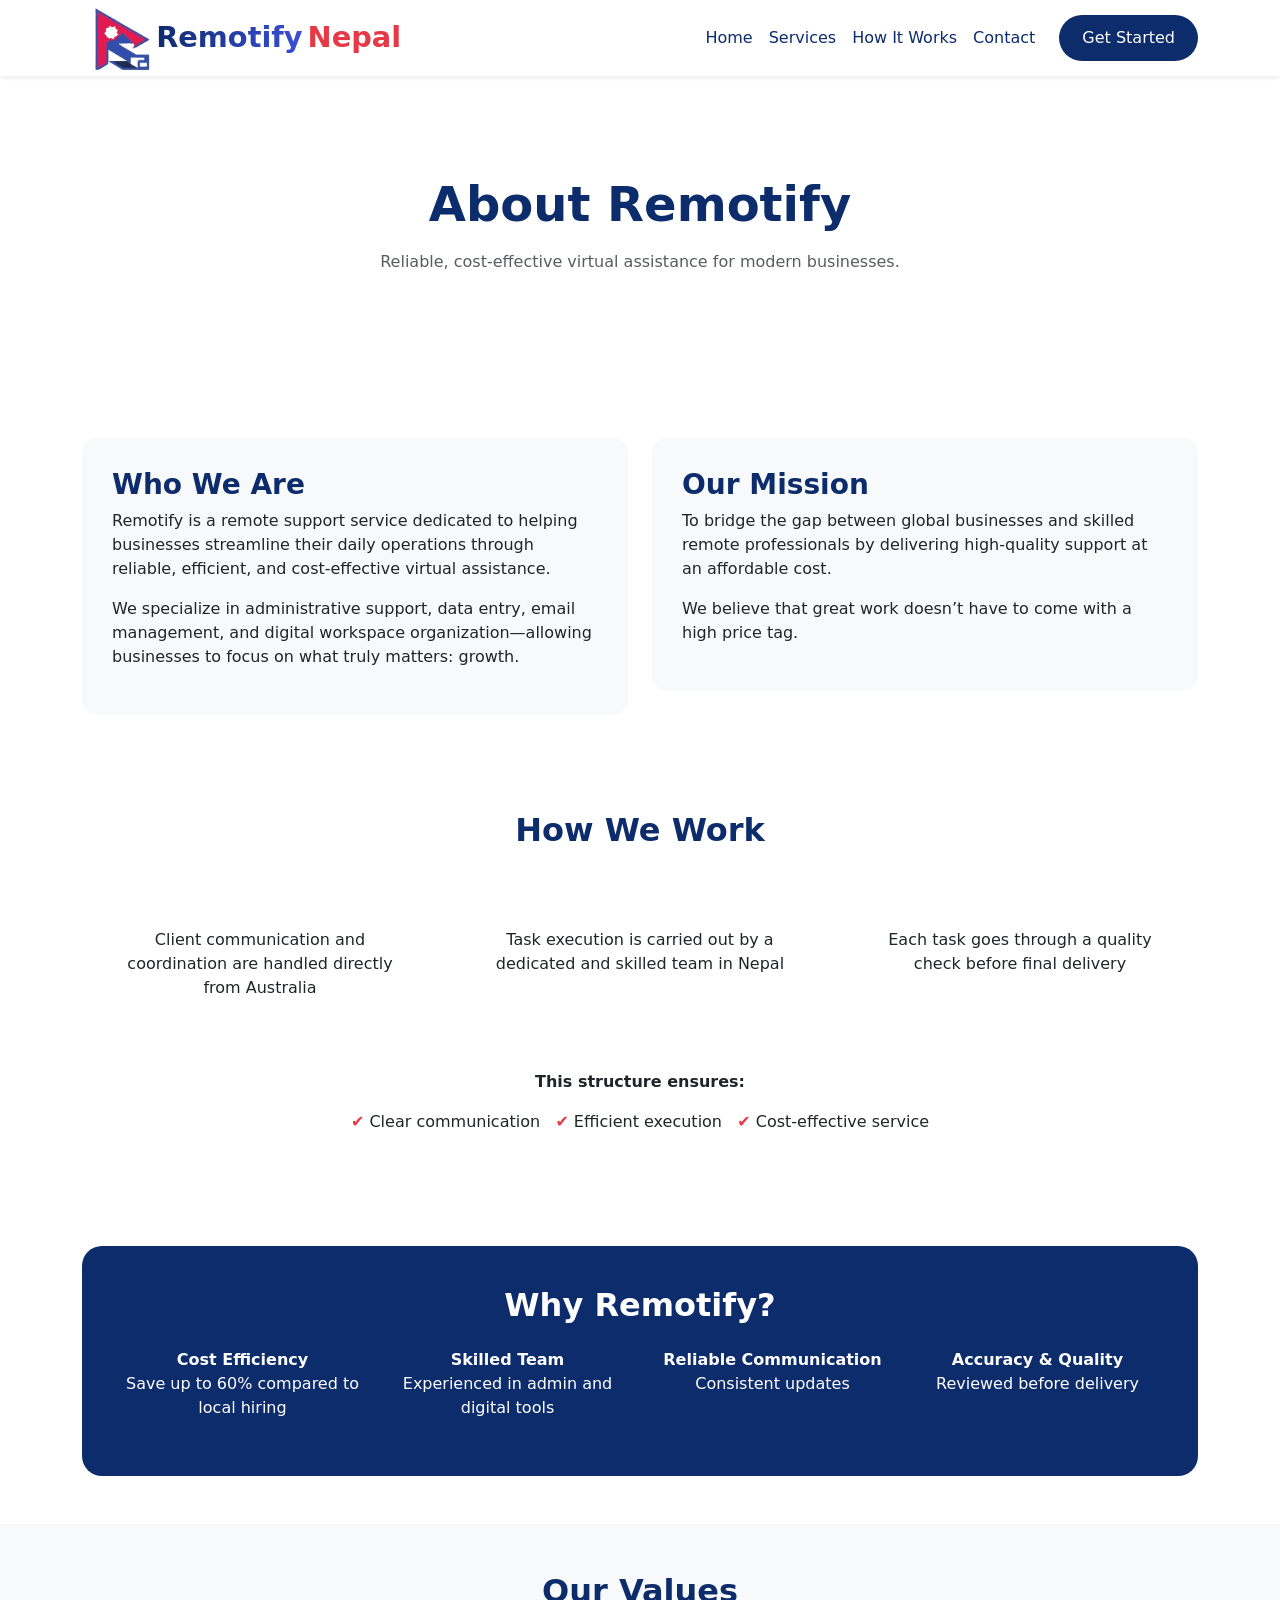
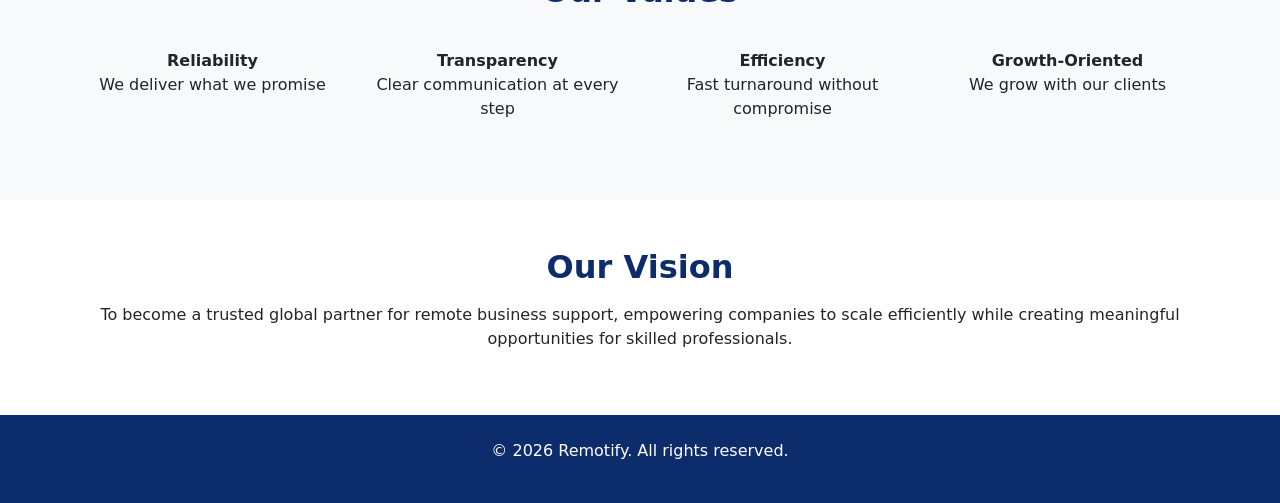
<file: about.html>
<!DOCTYPE html>
<html lang="en">
<head>
<meta charset="UTF-8">
<meta name="viewport" content="width=device-width, initial-scale=1">

<title>About Remotify</title>
<link rel="icon" type="image/png" href="images/favicon.png">

<link href="https://cdn.jsdelivr.net/npm/bootstrap@5.3.3/dist/css/bootstrap.min.css" rel="stylesheet">

<style>

/* COLORS */
:root {
    --blue: #0d2c6c;
    --orange: #e63946;
}


/* NAVBAR */
.logo {
    height: 50px;
    width: auto;
    object-fit: contain;
    transform: scale(1.3);   /* 👈 makes it visually bigger */
    transform-origin: left center;
}
/* BRAND TEXT */
.brand-text {
    font-size: 1.8rem;
    font-weight: 600;
    display: flex;
    align-items: center;
    padding-left: 10px;;
}

/* REMOTIFY gradient (dark → light blue) */
.remotify-text {
    background: linear-gradient(90deg, #0d2c6c, #3a4fd8);
    -webkit-background-clip: text;
    -webkit-text-fill-color: transparent;
}

/* NEPAL orange */
.nepal-text {
    color: #e63946;
    margin-left: 5px;
}
.navbar {
    position: sticky;
    top: 0;
    z-index: 999;
    background: white;
}

.nav-custom {
    color: #0d2c6c !important;
    font-weight: 500;
    transition: 0.3s;
}
.nav-custom:hover {
    color: var(--orange) !important;
}

.btn-get-started {
    background: #0d2c6c;
    color: white;
    border-radius: 50px;
    padding: 10px 22px;
    transition: 0.3s;
}

.btn-get-started:hover {
    background: #e63946;
    color: white;
    transform: translateY(-2px);
}

/* HEADINGS */
.section-title {
    color: var(--blue);
    font-weight: 800;
}

/* HERO */
.about-hero {
    padding: 100px 0;
    text-align: center;
}
.about-hero h1 {
    font-size: 3rem;
    font-weight: 800;
    color: var(--blue);
}

/* CARDS */
.card-custom {
    border-radius: 15px;
    padding: 30px;
    transition: 0.3s;
}
.card-custom:hover {
    transform: translateY(-8px);
    box-shadow: 0 10px 25px rgba(0,0,0,0.1);
}

/* BLUE SECTION */
.blue-box {
    background: var(--blue);
    color: white;
    border-radius: 20px;
    padding: 40px;
}

/* LIST CHECK */
.check {
    color: var(--orange);
    font-weight: bold;
}

/* VALUES */
.value-item {
    padding: 15px;
}

</style>
</head>

<body>

<!-- NAVBAR -->
<nav class="navbar navbar-expand-lg shadow-sm">
<div class="container">
<a class="navbar-brand d-flex align-items-center" href="#">
    <img src="images/remotifynp.png" class="logo me-2">

    <span class="brand-text">
        <span class="remotify-text">Remotify</span>
        <span class="nepal-text"> Nepal</span>
    </span>
</a>

<button class="navbar-toggler" data-bs-toggle="collapse" data-bs-target="#nav">
<span class="navbar-toggler-icon"></span>
</button>

<div class="collapse navbar-collapse" id="nav">
<ul class="navbar-nav ms-auto">
<li class="nav-item"><a class="nav-link nav-custom" href="index.html">Home</a></li>
<li class="nav-item"><a class="nav-link nav-custom" href="index.html#services">Services</a></li>
<li class="nav-item"><a class="nav-link nav-custom" href="index.html#how">How It Works</a></li>
<li class="nav-item"><a class="nav-link nav-custom" href="index.html#contact">Contact</a></li>

</ul>
<a href="index.html#contact" class="btn btn-get-started ms-3">Get Started</a>
</div>
</div>
</nav>

<!-- HERO -->
<section class="about-hero">
<div class="container">
<h1>About Remotify</h1>
<p class="mt-3 text-muted">
Reliable, cost-effective virtual assistance for modern businesses.
</p>
</div>
</section>

<!-- ABOUT -->
<section class="py-5">
<div class="container">

<div class="row g-4">

<div class="col-md-6">
<div class="card-custom bg-light">
<h3 class="section-title">Who We Are</h3>
<p>
Remotify is a remote support service dedicated to helping businesses streamline their daily operations through reliable, efficient, and cost-effective virtual assistance.
</p>
<p>
We specialize in administrative support, data entry, email management, and digital workspace organization—allowing businesses to focus on what truly matters: growth.
</p>
</div>
</div>

<div class="col-md-6">
<div class="card-custom bg-light">
<h3 class="section-title">Our Mission</h3>
<p>
To bridge the gap between global businesses and skilled remote professionals by delivering high-quality support at an affordable cost.
</p>
<p>
We believe that great work doesn’t have to come with a high price tag.
</p>
</div>
</div>

</div>

</div>
</section>

<!-- HOW WE WORK -->
<section class="py-5">
<div class="container">

<h2 class="section-title text-center mb-5">How We Work</h2>

<div class="row g-4 text-center">

<div class="col-md-4">
<div class="card-custom">
<p>Client communication and coordination are handled directly from Australia</p>
</div>
</div>

<div class="col-md-4">
<div class="card-custom">
<p>Task execution is carried out by a dedicated and skilled team in Nepal</p>
</div>
</div>

<div class="col-md-4">
<div class="card-custom">
<p>Each task goes through a quality check before final delivery</p>
</div>
</div>

</div>

<div class="mt-4 text-center">
<p class="fw-bold">This structure ensures:</p>
<p>
<span class="check">✔</span> Clear communication &nbsp;
<span class="check">✔</span> Efficient execution &nbsp;
<span class="check">✔</span> Cost-effective service
</p>
</div>

</div>
</section>

<!-- WHY REMOTIFY -->
<section class="py-5">
<div class="container">

<div class="blue-box text-center">
<h2 class="fw-bold mb-4">Why Remotify?</h2>

<div class="row">

<div class="col-md-3">
<p><b>Cost Efficiency</b><br>Save up to 60% compared to local hiring</p>
</div>

<div class="col-md-3">
<p><b>Skilled Team</b><br>Experienced in admin and digital tools</p>
</div>

<div class="col-md-3">
<p><b>Reliable Communication</b><br>Consistent updates</p>
</div>

<div class="col-md-3">
<p><b>Accuracy & Quality</b><br>Reviewed before delivery</p>
</div>

</div>
</div>

</div>
</section>

<!-- VALUES -->
<section class="py-5 bg-light">
<div class="container text-center">

<h2 class="section-title mb-4">Our Values</h2>

<div class="row">

<div class="col-md-3 value-item">
<b>Reliability</b>
<p>We deliver what we promise</p>
</div>

<div class="col-md-3 value-item">
<b>Transparency</b>
<p>Clear communication at every step</p>
</div>

<div class="col-md-3 value-item">
<b>Efficiency</b>
<p>Fast turnaround without compromise</p>
</div>

<div class="col-md-3 value-item">
<b>Growth-Oriented</b>
<p>We grow with our clients</p>
</div>

</div>

</div>
</section>

<!-- VISION -->
<section class="py-5">
<div class="container text-center">

<h2 class="section-title">Our Vision</h2>
<p class="mt-3">
To become a trusted global partner for remote business support, empowering companies to scale efficiently while creating meaningful opportunities for skilled professionals.
</p>

</div>
</section>

<!-- FOOTER -->
<footer class="text-center py-4" style="background:#0d2c6c; color:white;">
<p>© 2026 Remotify. All rights reserved.</p>
</footer>

<script src="https://cdn.jsdelivr.net/npm/bootstrap@5.3.3/dist/js/bootstrap.bundle.min.js"></script>

</body>
</html>
</file>
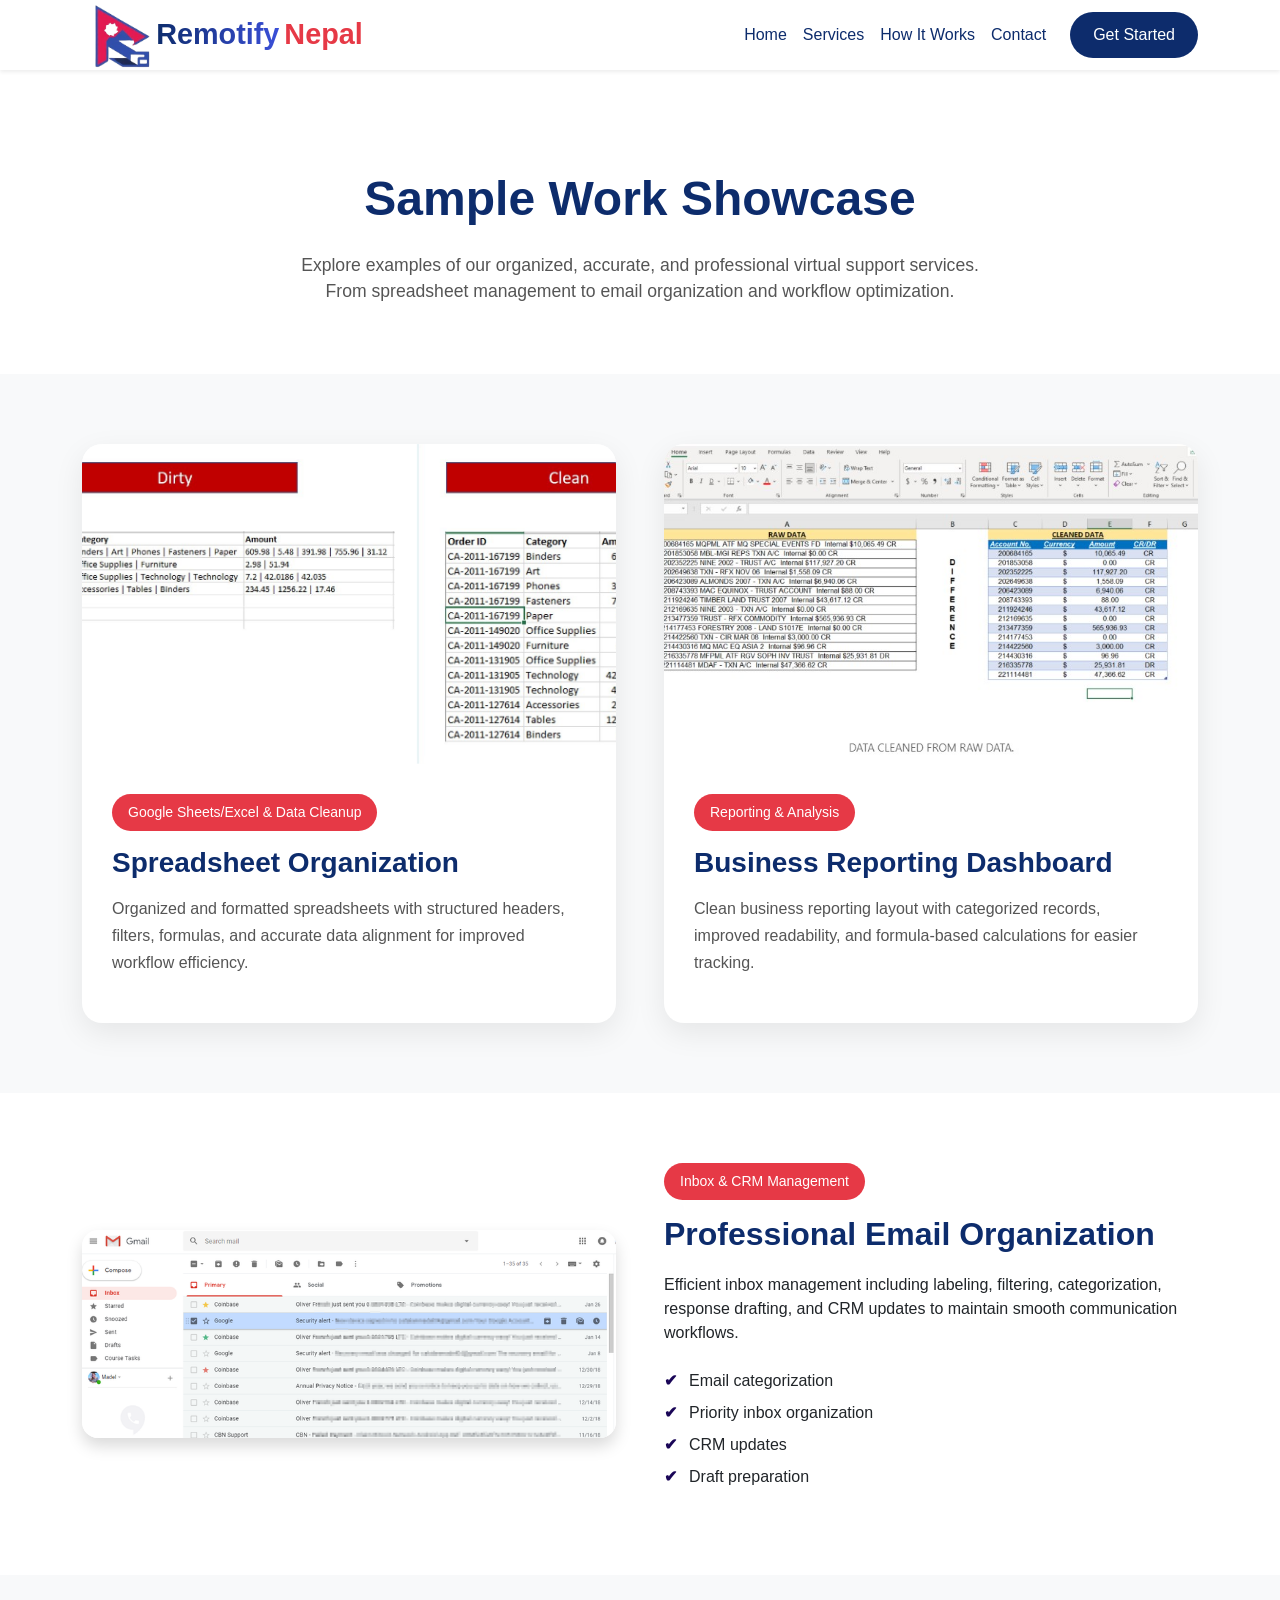
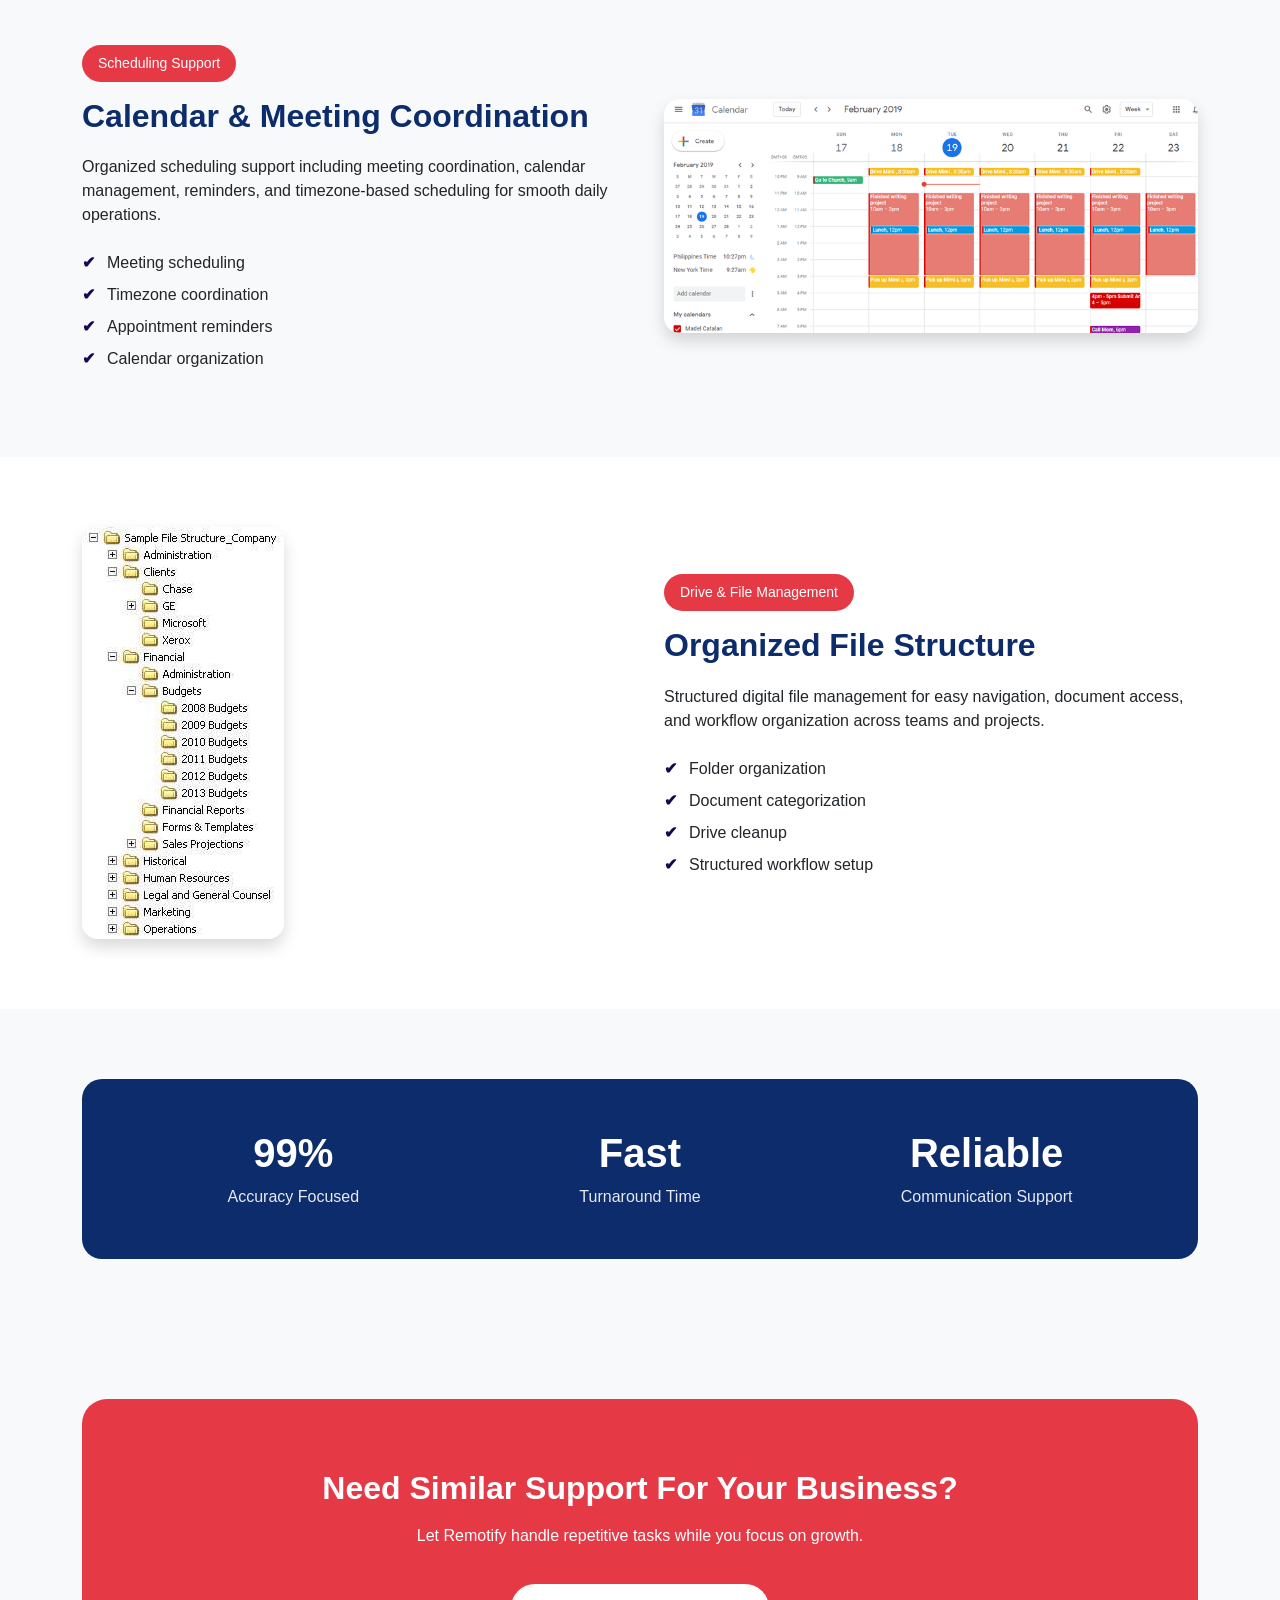
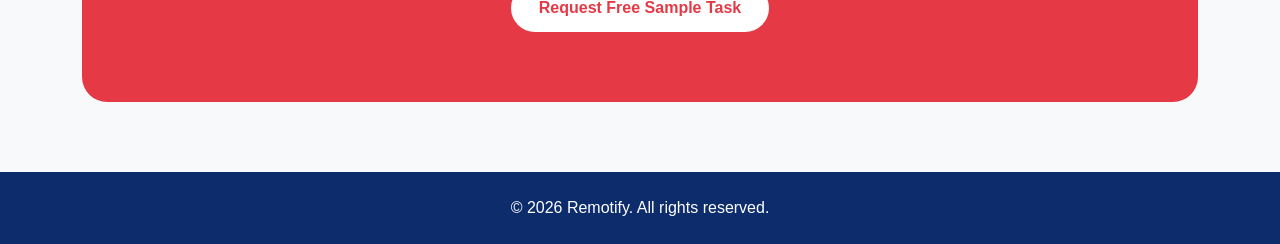
<file: showcase.html>
<!DOCTYPE html>
<html lang="en">
<head>
    <meta charset="UTF-8">
    <meta name="viewport" content="width=device-width, initial-scale=1.0">

    <title>Sample Work Showcase | Remotify</title>

    <link href="https://cdn.jsdelivr.net/npm/bootstrap@5.3.3/dist/css/bootstrap.min.css" rel="stylesheet">

    <link rel="stylesheet" href="style.css">

    <style>

        body{
            background:#f8f9fa;
        }

        .showcase-hero{
            padding:100px 0 70px;
            background:white;
            text-align:center;
        }

        .showcase-hero h1{
            font-size:3rem;
            font-weight:800;
            color:#0d2c6c;
        }

        .showcase-hero p{
            max-width:700px;
            margin:auto;
            color:#555;
            font-size:1.1rem;
        }

        .showcase-section{
            padding:70px 0;
        }

        .showcase-card{
            background:white;
            border-radius:20px;
            overflow:hidden;
            box-shadow:0 10px 30px rgba(0,0,0,0.08);
            transition:0.3s;
            height:100%;
        }

        .showcase-card:hover{
            transform:translateY(-8px);
        }

        .showcase-card img{
            width:100%;
            height:320px;
            object-fit:cover;
        }

        .showcase-content{
            padding:30px;
        }

        .showcase-content h3{
            color:#0d2c6c;
            font-weight:700;
            margin-bottom:15px;
        }

        .showcase-content p{
            color:#555;
            line-height:1.7;
        }

        .tag{
            display:inline-block;
            background:#e63946;
            color:white;
            padding:8px 16px;
            border-radius:50px;
            font-size:14px;
            margin-bottom:15px;
        }

        .stats-box{
            background:#0d2c6c;
            color:white;
            border-radius:20px;
            padding:50px;
            text-align:center;
        }

        .stats-box h2{
            font-size:2.5rem;
            font-weight:800;
        }

        .stats-box p{
            margin-bottom:0;
            opacity:0.9;
        }

        .cta-showcase{
            background:#e63946;
            color:white;
            padding:70px;
            border-radius:25px;
            text-align:center;
        }

        .cta-showcase h2{
            font-weight:800;
        }

        .btn-white{
            background:white;
            color:#e63946;
            padding:12px 28px;
            border-radius:50px;
            font-weight:700;
            text-decoration:none;
            display:inline-block;
            margin-top:20px;
            transition:0.3s;
        }

        .btn-white:hover{
            transform:translateY(-3px);
            color:#e63946;
        }

    </style>

</head>

<body>

    <!-- NAVBAR -->
<!-- NAVBAR -->
<nav class="navbar navbar-expand-lg shadow-sm bg-white">
    <div class="container">

        <a class="navbar-brand d-flex align-items-center" href="index.html">
            <img src="images/remotifynp.png" class="logo me-2">

            <span class="brand-text">
                <span class="remotify-text">Remotify</span>
                <span class="nepal-text"> Nepal</span>
            </span>
        </a>

        <button class="navbar-toggler" data-bs-toggle="collapse" data-bs-target="#nav">
            <span class="navbar-toggler-icon"></span>
        </button>

        <div class="collapse navbar-collapse" id="nav">

            <ul class="navbar-nav ms-auto">

                <li class="nav-item">
                    <a class="nav-link nav-custom" href="index.html">Home</a>
                </li>

                <li class="nav-item">
                    <a class="nav-link nav-custom" href="index.html#services">Services</a>
                </li>

                <li class="nav-item">
                    <a class="nav-link nav-custom" href="index.html#how">How It Works</a>
                </li>

                <li class="nav-item">
                    <a class="nav-link nav-custom" href="index.html#contact">Contact</a>
                </li>

            </ul>

            <a href="index.html#contact" class="btn btn-get-started ms-3">
                Get Started
            </a>

        </div>

    </div>
</nav>

    <!-- HERO -->
    <section class="showcase-hero">

        <div class="container">

            <h1>Sample Work Showcase</h1>

            <p class="mt-4">
                Explore examples of our organized, accurate, and professional virtual support services.
                From spreadsheet management to email organization and workflow optimization.
            </p>

        </div>

    </section>

    <!-- EXCEL -->
    <section class="showcase-section">

        <div class="container">

            <div class="row g-5 align-items-center">

                <div class="col-lg-6">

                    <div class="showcase-card">

                        <img src="images/excel1.jpg">

                        <div class="showcase-content">

                            <span class="tag">Google Sheets/Excel & Data Cleanup</span>

                            <h3>Spreadsheet Organization</h3>

                            <p>
                                Organized and formatted spreadsheets with structured headers,
                                filters, formulas, and accurate data alignment for improved workflow efficiency.
                            </p>

                        </div>

                    </div>

                </div>

                <div class="col-lg-6">

                    <div class="showcase-card">

                        <img src="images/excel2.jpg">

                        <div class="showcase-content">

                            <span class="tag">Reporting & Analysis</span>

                            <h3>Business Reporting Dashboard</h3>

                            <p>
                                Clean business reporting layout with categorized records,
                                improved readability, and formula-based calculations for easier tracking.
                            </p>

                        </div>

                    </div>

                </div>

            </div>

        </div>

    </section>

    <!-- EMAIL -->
    <section class="showcase-section bg-white">

        <div class="container">

            <div class="row align-items-center g-5">

                <div class="col-lg-6">

                    <img src="images/emailmanagement.png"
                         class="img-fluid rounded-4 shadow">

                </div>

                <div class="col-lg-6">

                    <span class="tag">Inbox & CRM Management</span>

                    <h2 class="section-title">
                        Professional Email Organization
                    </h2>

                    <p>
                        Efficient inbox management including labeling, filtering,
                        categorization, response drafting, and CRM updates to maintain
                        smooth communication workflows.
                    </p>

                    <ul class="service-list mt-4">
                        <li>Email categorization</li>
                        <li>Priority inbox organization</li>
                        <li>CRM updates</li>
                        <li>Draft preparation</li>
                    </ul>

                </div>

            </div>

        </div>

    </section>

    <!-- CALENDAR -->
    <section class="showcase-section">

        <div class="container">

            <div class="row align-items-center g-5">

                <div class="col-lg-6 order-lg-2">

                    <img src="images/calendermanagement.png"
                         class="img-fluid rounded-4 shadow">

                </div>

                <div class="col-lg-6 order-lg-1">

                    <span class="tag">Scheduling Support</span>

                    <h2 class="section-title">
                        Calendar & Meeting Coordination
                    </h2>

                    <p>
                        Organized scheduling support including meeting coordination,
                        calendar management, reminders, and timezone-based scheduling
                        for smooth daily operations.
                    </p>

                    <ul class="service-list mt-4">
                        <li>Meeting scheduling</li>
                        <li>Timezone coordination</li>
                        <li>Appointment reminders</li>
                        <li>Calendar organization</li>
                    </ul>

                </div>

            </div>

        </div>

    </section>

    <!-- FILE STRUCTURE -->
    <section class="showcase-section bg-white">

        <div class="container">

            <div class="row align-items-center g-5">

                <div class="col-lg-6">

                    <img src="images/filestr.jpg"
                         class="img-fluid rounded-4 shadow">

                </div>

                <div class="col-lg-6">

                    <span class="tag">Drive & File Management</span>

                    <h2 class="section-title">
                        Organized File Structure
                    </h2>

                    <p>
                        Structured digital file management for easy navigation,
                        document access, and workflow organization across teams and projects.
                    </p>

                    <ul class="service-list mt-4">
                        <li>Folder organization</li>
                        <li>Document categorization</li>
                        <li>Drive cleanup</li>
                        <li>Structured workflow setup</li>
                    </ul>

                </div>

            </div>

        </div>

    </section>

    <!-- STATS -->
    <section class="showcase-section">

        <div class="container">

            <div class="stats-box">

                <div class="row">

                    <div class="col-md-4 mb-4 mb-md-0">

                        <h2>99%</h2>
                        <p>Accuracy Focused</p>

                    </div>

                    <div class="col-md-4 mb-4 mb-md-0">

                        <h2>Fast</h2>
                        <p>Turnaround Time</p>

                    </div>

                    <div class="col-md-4">

                        <h2>Reliable</h2>
                        <p>Communication Support</p>

                    </div>

                </div>

            </div>

        </div>

    </section>

    <!-- CTA -->
    <section class="showcase-section">

        <div class="container">

            <div class="cta-showcase">

                <h2>Need Similar Support For Your Business?</h2>

                <p class="mt-3">
                    Let Remotify handle repetitive tasks while you focus on growth.
                </p>

                <a href="index.html#contact" class="btn-white">
                    Request Free Sample Task
                </a>

            </div>

        </div>

    </section>

    <!-- FOOTER -->
    <footer class="text-center py-4"
            style="background:#0d2c6c; color:white;">

        <p class="mb-0">
            © 2026 Remotify. All rights reserved.
        </p>

    </footer>

</body>
</html>
</file>
<file: style.css>
body {
    font-family: 'Segoe UI', sans-serif;
}

/* NAVBAR */
.logo {
    height: 50px;
    width: auto;
    object-fit: contain;
    transform: scale(1.3);   /* 👈 makes it visually bigger */
    transform-origin: left center;
}
/* BRAND TEXT */
.brand-text {
    font-size: 1.8rem;
    font-weight: 600;
    display: flex;
    align-items: center;
    padding-left: 10px;;
}

/* REMOTIFY gradient (dark → light blue) */
.remotify-text {
    background: linear-gradient(90deg, #0d2c6c, #3a4fd8);
    -webkit-background-clip: text;
    -webkit-text-fill-color: transparent;
}

/* NEPAL orange */
.nepal-text {
    color: #e63946;
    margin-left: 5px;
}

.navbar {
    height: 70px;
    position: sticky;
    top: 0;
    z-index: 999;
    background: white;
    overflow: visible;   /* 👈 allows scaled logo to extend */
}
.navbar-brand {
    padding: 0;
    margin: 0;
    display: flex;
    align-items: center;
}
@media (max-width: 991px) {
    .navbar-collapse {
        background: white;
        padding: 15px;
        border-radius: 10px;
        margin-top: 10px;
        box-shadow: 0 10px 25px rgba(0,0,0,0.1);
    }
}

.nav-custom {
    color: #0d2c6c !important;
    font-weight: 500;
    transition: 0.3s;
}

.nav-custom:hover {
    color: #e63946 !important;
}

#services,
#how,
#contact {
    scroll-margin-top: 90px;
}

.btn-get-started {
    background: #0d2c6c;
    color: white;
    border-radius: 50px;
    padding: 10px 22px;
    transition: 0.3s;
}

.btn-get-started:hover {
    background: #e63946;
    color: white;
    transform: translateY(-2px);
}

/* HERO */
.hero {
    padding: 120px 0;
}

.hero h1 {
    font-size: 3.5rem;
    font-weight: 800;
    color: #0d2c6c;
}

.hero p {
    font-size: 1.2rem;
}

.hero-hover {
    transition: 0.3s;
    color: #0d2c6c;
}

.hero-hover:hover {
    transform: translateY(-5px);
}

.hero img {
    transition: 0.3s;
    width: 100%;
    height: 350px;
    object-fit: cover;
}

.btn-main {
    background: #e63946;
    color: white;
    padding: 12px 25px;
    border-radius: 50px;
}

.btn-main:hover {
    background: #c82333;
}

/* HEADINGS */
.section-title {
    font-weight: 800;
    color: #0d2c6c;
    margin-bottom: 20px;
}

/* RELIABILITY */
.reliability {
    text-align: center;
    padding: 60px 20px;
}

/* SERVICES */
.service-card {
    padding: 25px;
    border-radius: 15px;
    transition: 0.3s;
    background: #fff;
    border: 2px solid transparent;
}

#services .col-md-3:nth-child(1) .service-card {
    border-color: #0d2c6c;
}

#services .col-md-3:nth-child(2) .service-card {
    border-color: #e63946;
}

#services .col-md-3:nth-child(3) .service-card {
    border-color: #0d2c6c;
}

#services .col-md-3:nth-child(4) .service-card {
    border-color: #e63946;
}

.service-card:hover {
    transform: translateY(-10px);
    box-shadow: 0 10px 30px rgba(0, 0, 0, 0.1);
}

.admin-icon {
    width: 40px;
    height: 40px;
    object-fit: contain;
}

.google-icon {
    width: 40px;
    height: 40px;
    object-fit: contain;
}

.gmail-icon {
    width: 40px;
    height: 40px;
    object-fit: contain;
}

.communication-icon {
    width: 40px;
    height: 40px;
    object-fit: contain;
}

.service-list {
    list-style: none;
    padding-left: 0;
}

.service-list li {
    position: relative;
    padding-left: 25px;
    margin-bottom: 8px;
}

.service-list li::before {
    content: "✔";
    position: absolute;
    left: 0;
    color: #1a0657;
    /* orange tick */
    font-weight: bold;
}

/* HOW IT WORKS */
.step-card {
    background: white;
    padding: 30px;
    border-radius: 15px;
    transition: 0.3s;
}

.step-card:hover {
    transform: translateY(-10px);
    box-shadow: 0 10px 25px rgba(0, 0, 0, 0.1);
}

.step-num {
    font-size: 24px;
    font-weight: bold;
    padding: 10px 15px;
    border-radius: 10px;
    display: inline-block;
    margin-bottom: 10px;
    color: white;
}

.blue {
    background: #0d2c6c;
}

.orange {
    background: #e63946;
}

/* SAMPLE */
.sample-card {
    position: relative;
    overflow: hidden;
    border-radius: 15px;
}

.sample-card img {
    width: 100%;
}

.overlay {
    position: absolute;
    top: 0;
    left: 0;
    right: 0;
    bottom: 0;
    background: rgba(0, 0, 0, 0.6);
    opacity: 0;
    display: flex;
    align-items: center;
    justify-content: center;
    transition: 0.3s;
}

.sample-card:hover .overlay {
    opacity: 1;
}


/* Why Businesses Choose Us */
.feature-item {
    padding: 15px;
    border-radius: 12px;
    border: 2px solid #535861;
    /* default orange */
    transition: 0.3s;
    background: transparent;
    /* IMPORTANT */
}

.feature-item:hover {
    transform: translateY(-5px);
    box-shadow: 0 8px 20px rgba(0, 0, 0, 0.08);
}

/* ICON BOX */
.icon-box {
    width: 65px;
    height: 65px;
    border: 2px solid #0b1f47;
    display: flex;
    align-items: center;
    justify-content: center;
    border-radius: 10px;
    margin-right: 15px;
    flex-shrink: 0;
}

/* alternate icon border too */
.feature-item:nth-child(even) .icon-box {
    border-color: #a7b1c5;
}

.icon-box img {
    width: 26px;
    height: 26px;
}

/* TEXT BOX */
.content-box h5 {
    color: #e8eaed;
}

.content-box p {
    font-size: 14px;
}


/* CTA */
.cta {
    background: #e63946;
    padding: 60px;
    border-radius: 20px;
    color: white;
    transition: 0.3s;
}

.cta:hover {
    transform: scale(1.02);
}

/* CONTACT */
#contact .form-label {
    color: #0d2c6c !important;
}

.gmail-icon {
    width: 35px;
    /* small & clean */
    height: 35px;
    object-fit: contain;

}

.linkedin-icon {
    width: 27px;
    /* small & clean */
    height: 27px;
    object-fit: contain;

}

input,
select {
    padding: 12px !important;
}

.btn-submit {
    background: #0d2c6c;
    color: white;
    transition: 0.3s;
    border-radius: 50px;
}

.btn-submit:hover {
    background: #e63946;
    color: white;
    transform: translateY(-2px);
}

/* Error state */
.input-error {
    border: 2px solid #e63946 !important;
}

.input-error:focus {
    box-shadow: 0 0 0 0.2rem rgba(230,57,70,0.2);
}
</file>
